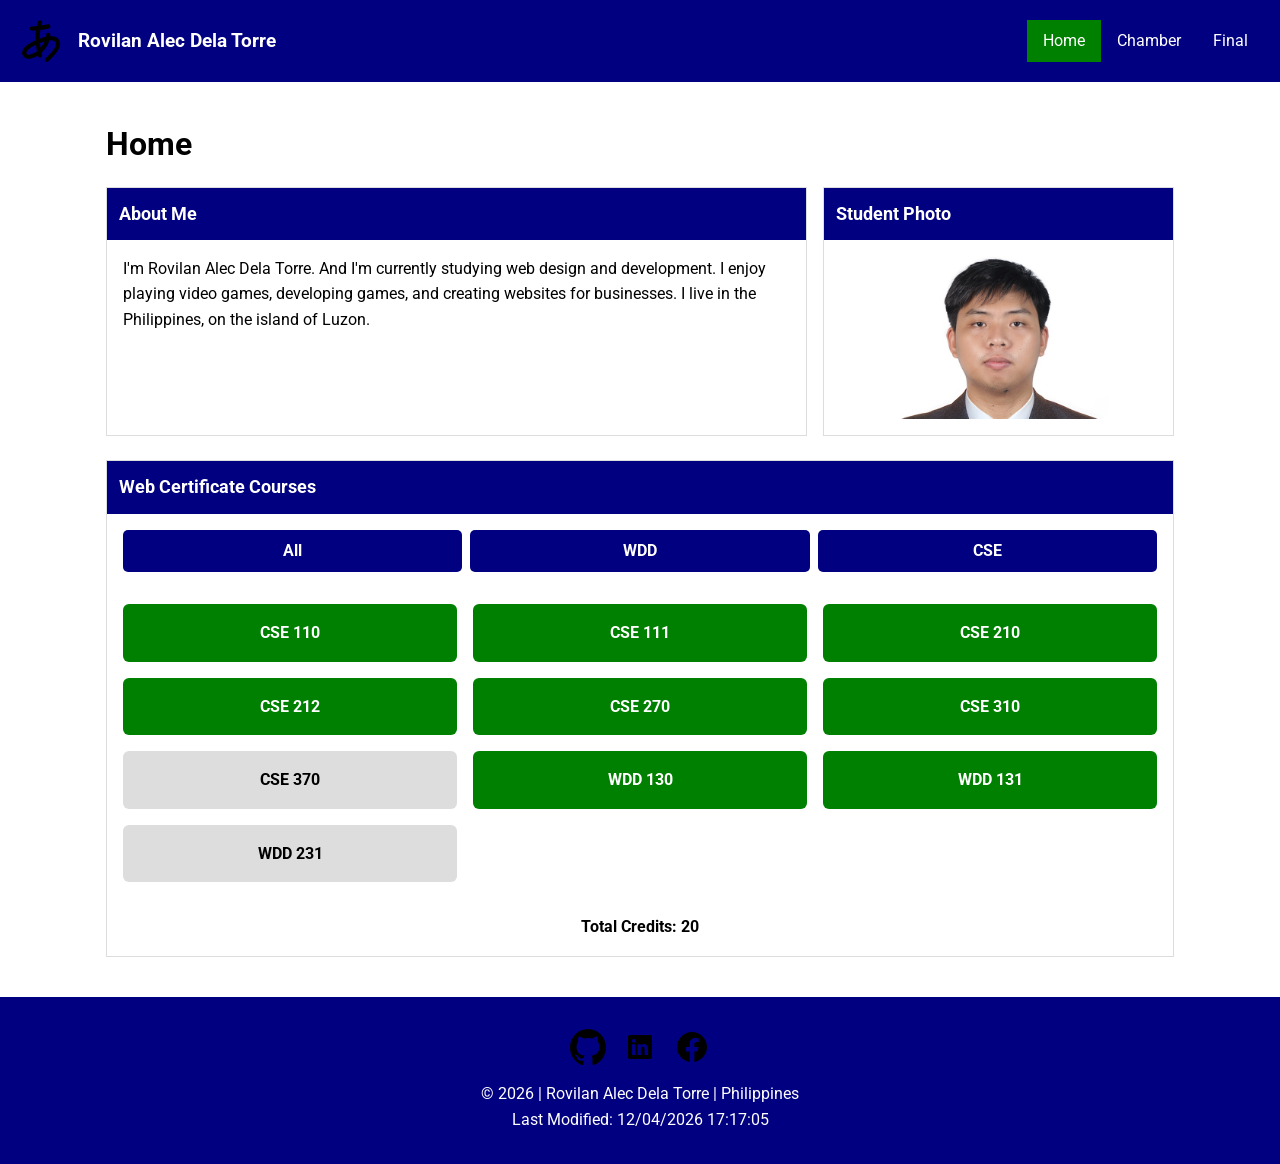
<file: index.html>
<!DOCTYPE html>
<html lang="en">
    
<head>
    <meta charset="UTF-8">
    <meta name="viewport" content="width=device-width, initial-scale=1.0">
    <title>WDD 231 | Course Home | Rovilan Alec Dela Torre</title>

    
    <meta name="description"
        content="Course homepage Created by Rovilan Alec Dela Torre">
    <meta name="author" content="Rovilan Alec Dela Torre">
    

    <meta property="og:title" content="Home Page of Rovilan Alec Dela Torre">
    <meta property="og:description" content="A website homepage with subjects and information by Rovilan Alec Dela Torre">
    <meta property="og:image" content="https://rovilan-pro.github.io/wdd231/images/profile.jpg">
    <meta property="og:url" content="https://rovilan-pro.github.io/wdd231/">

<link rel="icon" href="images/favicon.ico">

<link rel="preconnect" href="https://fonts.googleapis.com">
<link rel="preconnect" href="https://fonts.gstatic.com" crossorigin>

<link href="https://fonts.googleapis.com/css2?family=Roboto:wght@400;500;700&display=swap" rel="stylesheet">

<link rel="stylesheet" href="styles/normalize.css">
<link rel="stylesheet" href="styles/small.css">
<link rel="stylesheet" href="styles/larger.css">

<script src="scripts/coursepage.js" defer></script>
<script src="scripts/course.js" defer></script>

</head>

<body>
    <header>
    
    <div class="logo">

        <img src="images/japana.svg" alt="Site Logo" width="50" height="50">
        <span>Rovilan Alec Dela Torre</span>

    </div>

    <button id="menu" aria-label="Open navigation">&#9776;</button>

    <nav>
    <ul class="navigation">

        <li><a href="#" class="active">Home</a></li>
        <li><a href="../chamber/">Chamber</a></li>
        <li><a href="#">Final</a></li>

    </ul>
    </nav>
    </header>

    <main>

        <h1>Home</h1>

        <div class="top">
            <section>
                <h2>About Me</h2>

                <p>
                    I'm Rovilan Alec Dela Torre. And I'm currently studying web design and development.
                    I enjoy playing video games, developing games, and creating websites for businesses.
                    I live in the Philippines, on the island of Luzon. 
                </p>
            </section>

            <section>
                <h2>Student Photo</h2>

                <img src="images/profile.jpg" alt="Portrait of Rovilan Alec Dela Torre">
            </section>

        </div>

        <section class="certificate">
            <h2>Web Certificate Courses</h2>

            <div class="buttons">

                <button id="all">All</button>
                <button id="wdd">WDD</button>
                <button id="cse">CSE</button>
            </div>

            <div id="courses"></div>

            <p id="credits"></p>

        </section>
    </main>

    <footer>
        <div class="social">

        <a href="https://github.com/rovilan-pro">
            <img src="images/github.svg" alt="GitHub">
        </a>

        <a href="https://www.linkedin.com/in/rovilan-dela-torre-9547a5321/">
            <img src="images/linkedin.svg" alt="LinkedIn">
        </a>

        <a href="https://www.facebook.com/Kizren.0">
            <img src="images/facebook.svg" alt="Facebook">
        </a>

    </div>
 
    <p>
        &copy;
        <span id="currentyear"></span>
        | Rovilan Alec Dela Torre
        | Philippines
    </p>
  
    <p id="lastModified"></p>

    </footer>
</body>

</html>
</file>
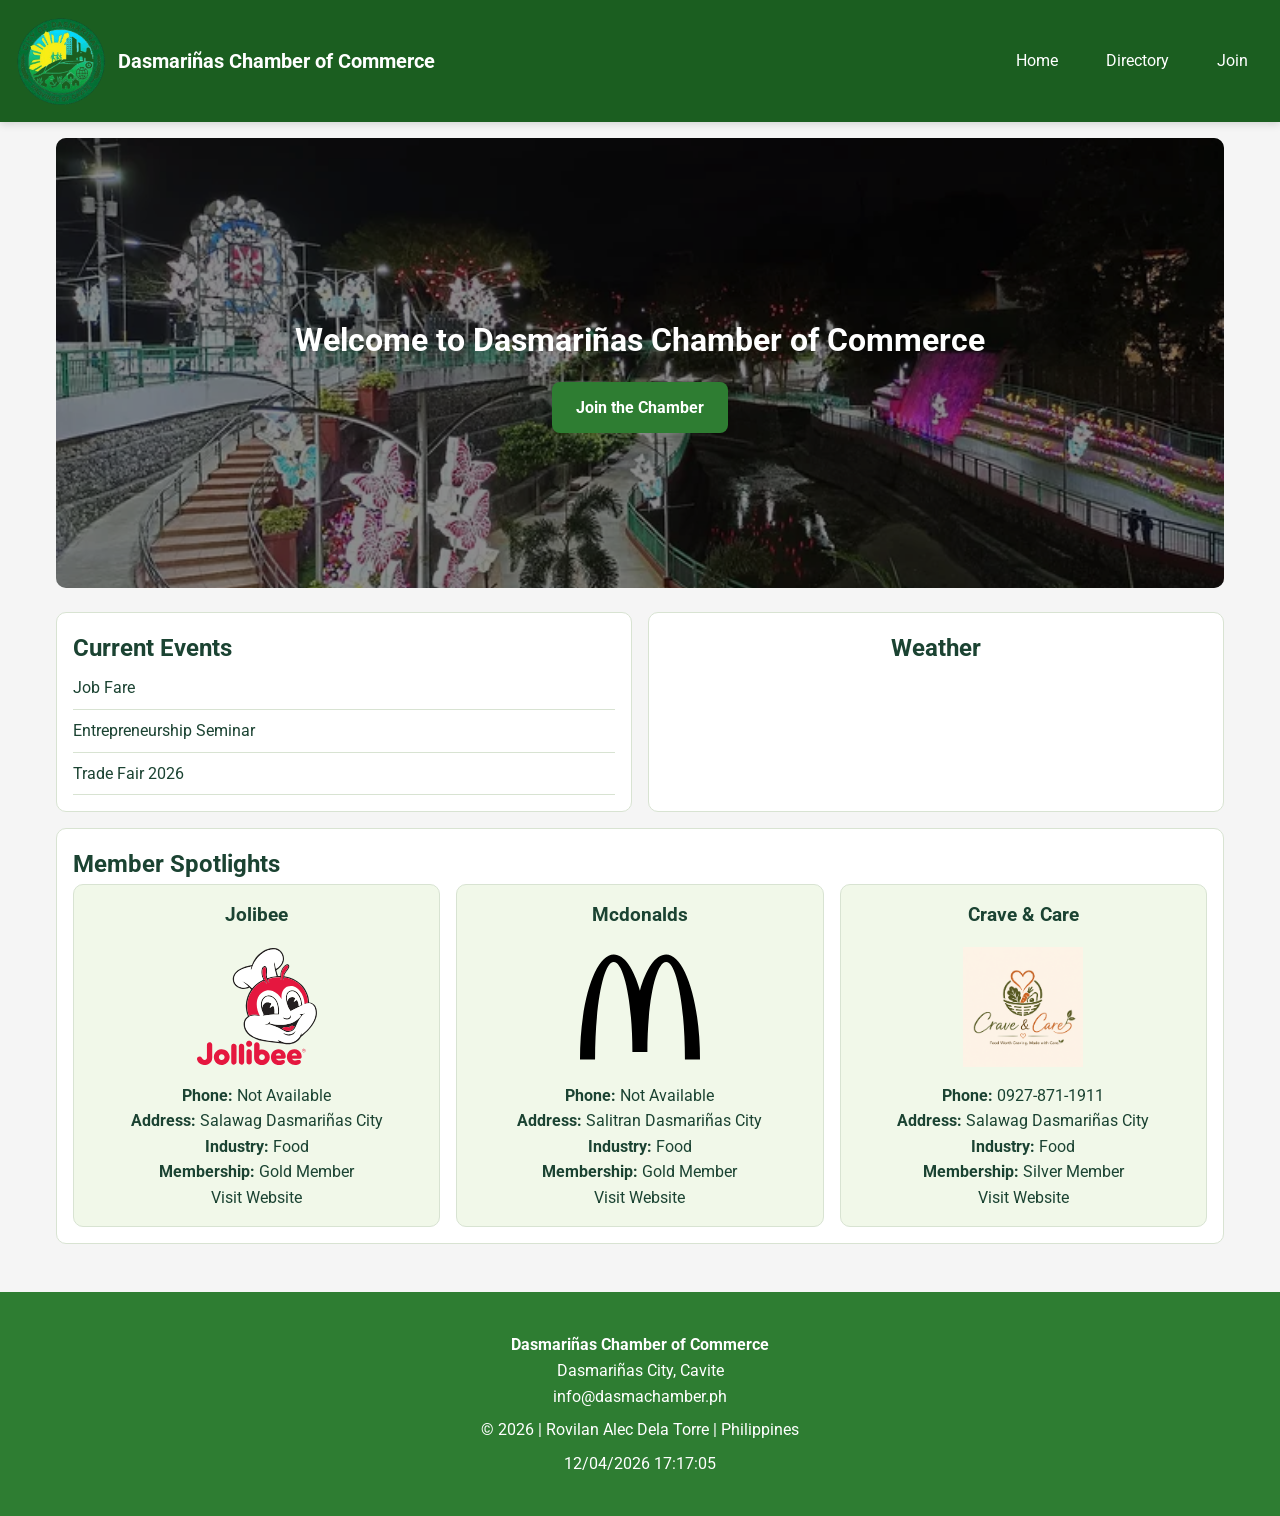
<file: chamber/index.html>
<!DOCTYPE html>
<html lang="en">
<head>
    <meta charset="UTF-8">
    <meta name="viewport" content="width=device-width, initial-scale=1.0">
    <title>Dasmariñas Chamber of Commerce | Home</title>

    <meta name="description" content="Home of business members of the Dasmariñas Chamber of Commerce by Rovilan Alec Dela Torre">

    <meta name="author" content="Rovilan Alec Dela Torre">

    <link rel="icon" href="images/letterd.png">


    <meta property="og:title" content="Dasmariñas Chamber Home">
    <meta property="og:description" content="Business Home of the Dasmariñas Chamber of Commerce">
    <meta property="og:image" content="https://rovilan-pro.github.io/wdd231/chamber/images/dasmalogo.png">
    <meta property="og:url" content="https://rovilan-pro.github.io/wdd231/chamber/index.html">

    <link rel="preconnect" href="https://fonts.googleapis.com">
    <link rel="preconnect" href="https://fonts.gstatic.com" crossorigin>

    <link href="https://fonts.googleapis.com/css2?family=Roboto:wght@400;500;700&display=swap" rel="stylesheet">

    <link rel="stylesheet" href="../styles/normalize.css">
    <link rel="stylesheet" href="styles/h-small.css">
    <link rel="stylesheet" href="styles/h-larger.css">

    <script src="scripts/date.js" defer></script>
    <script src="scripts/spotlight.js" defer></script>
    <script src="scripts/weather.js" defer></script>
</head>

<body>

<header>
        <div class="logo">
        <img src="images/dasmalogo.png" alt="Commerce Logo">

        <h2>Dasmariñas Chamber of Commerce</h2>
    </div>

        <button id="menu" aria-label="Open navigation menu">&#9776;</button>

        <nav class="navigation">
            <ul>
                <li><a href="index.html" class="active">Home</a></li>
                <li><a href="directory.html">Directory</a></li>
                <li><a href="join.html">Join</a></li>
            </ul>
        </nav>
</header>

<main>

    <section class="hero">

    <img src="images/hero.webp" alt="Dasmariñas City View">

    <div class="hero-text">

    <h1>Welcome to Dasmariñas Chamber of Commerce</h1>

    <a href="join.html" class="cta">Join the Chamber</a>

    </div>

    </section>


    <section class="home-grid">

    <section class="events">

    <h2>Current Events</h2>

    <ul>
    <li>Job Fare</li>
    <li>Entrepreneurship Seminar</li>
    <li>Trade Fair 2026</li>
    </ul>

    </section>


    <section class="weather">

    <h2>Weather</h2>

    <img id="weather-icon"
    src="images/weatherph.jpg"
     alt="Current weather icon"
     hidden>

    <p id="temperature"></p>

    <p id="description"></p>

    <div id="forecast"></div>

    </section>


    <section class="spotlights">

    <h2>Member Spotlights</h2>

    <div id="spotlight-container"></div>

    </section>

    </section>

</main>

<footer>

        <p>
            <strong>Dasmariñas Chamber of Commerce</strong><br>
            Dasmariñas City, Cavite<br>
            info@dasmachamber.ph
        </p>

        <p>
            &copy;
            <span id="currentyear"></span>
            | Rovilan Alec Dela Torre
            | Philippines
        </p>
  
        <p>
            <span id="lastModified"></span>
        </p>

</footer>
</body>
</html>
</file>
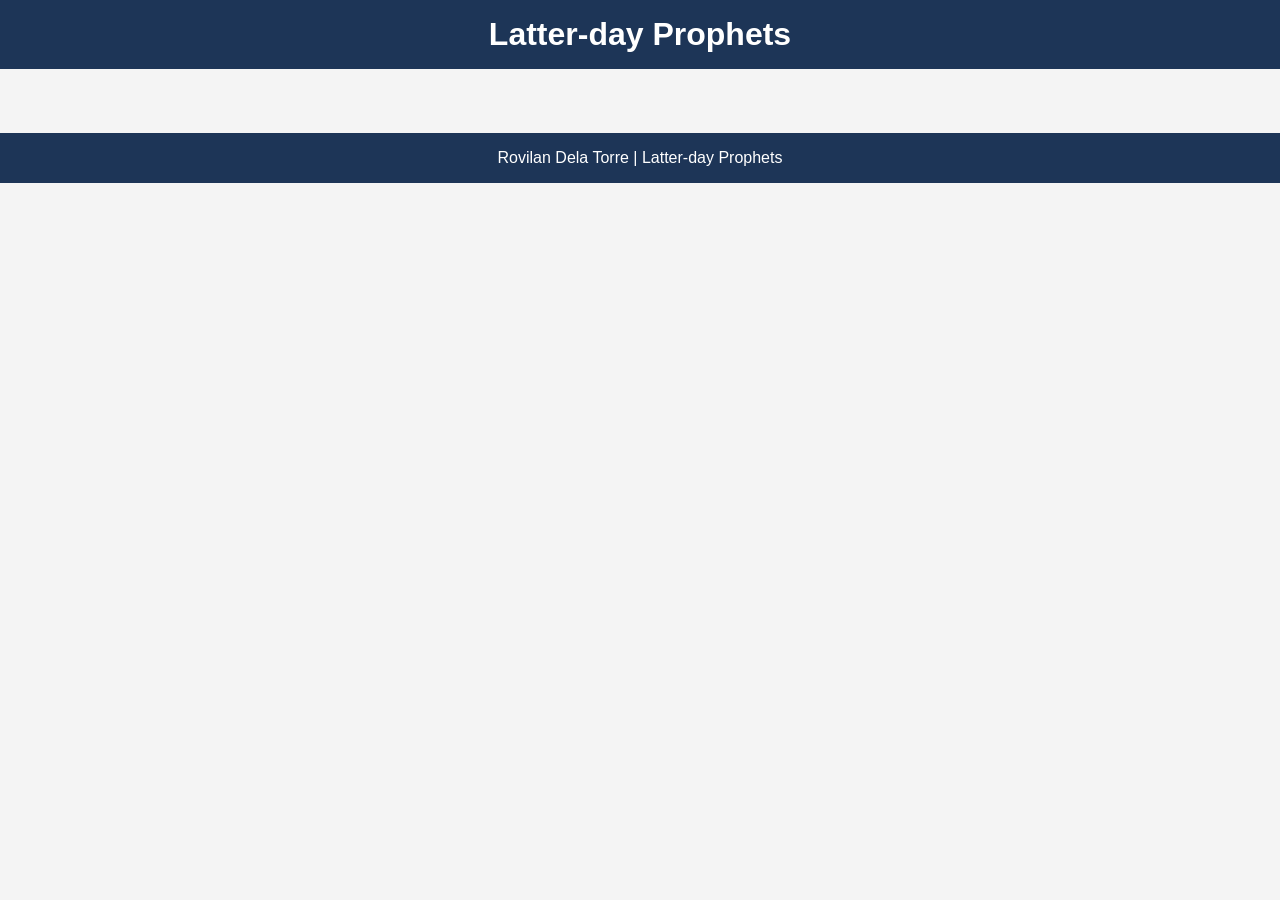
<file: prophets.html>
<!DOCTYPE html>
<html lang="en">
<head>
    <meta charset="UTF-8">
    <meta name="viewport" content="width=device-width, initial-scale=1.0">
    <meta name="description" content="Latter-day Prophets">
    <meta name="author" content="Your Name">
    <title>Latter-day Prophets</title>

    <link rel="stylesheet" href="styles/prophets.css">
    <script src="scripts/prophets.js" defer></script>
</head>
<body>

<header>
    <h1>Latter-day Prophets</h1>
</header>

<main>
    <div id="cards"></div>
</main>

<footer>
    Rovilan Dela Torre | Latter-day Prophets
</footer>

</body>
</html>
</file>
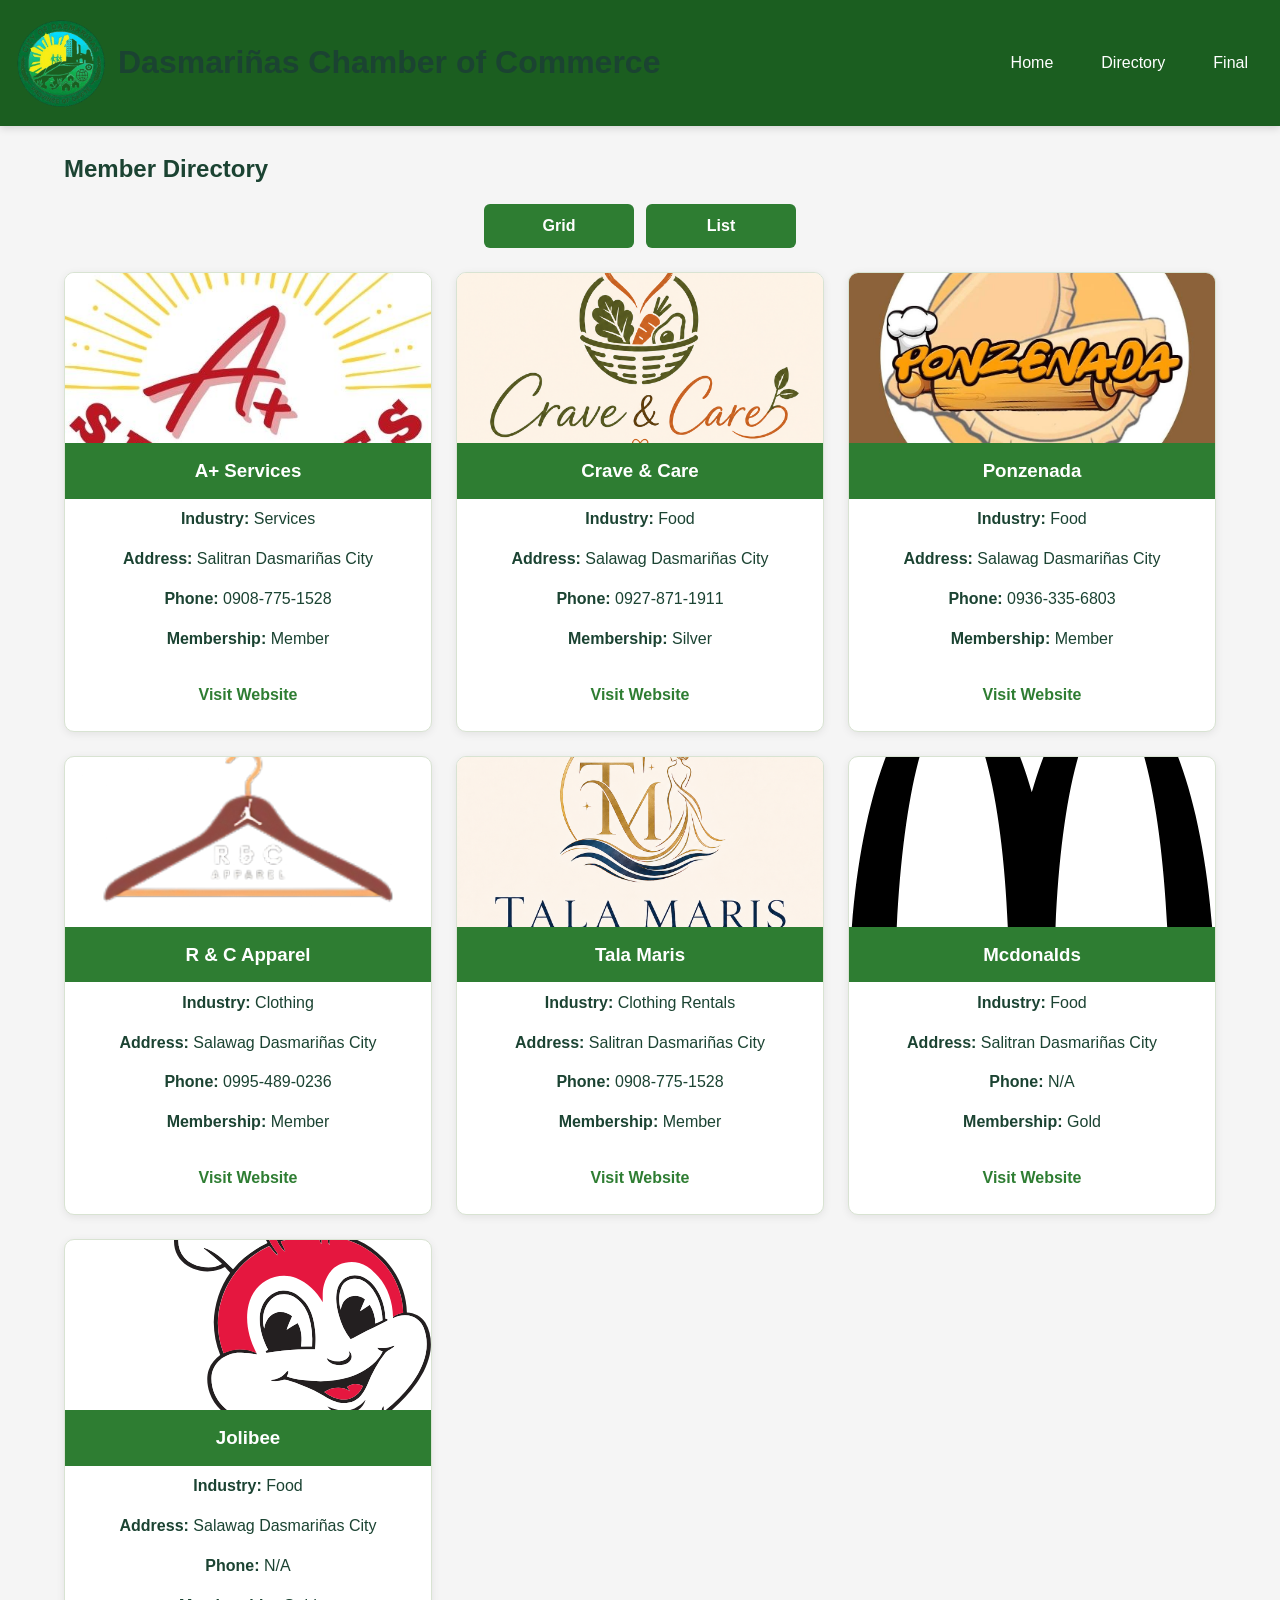
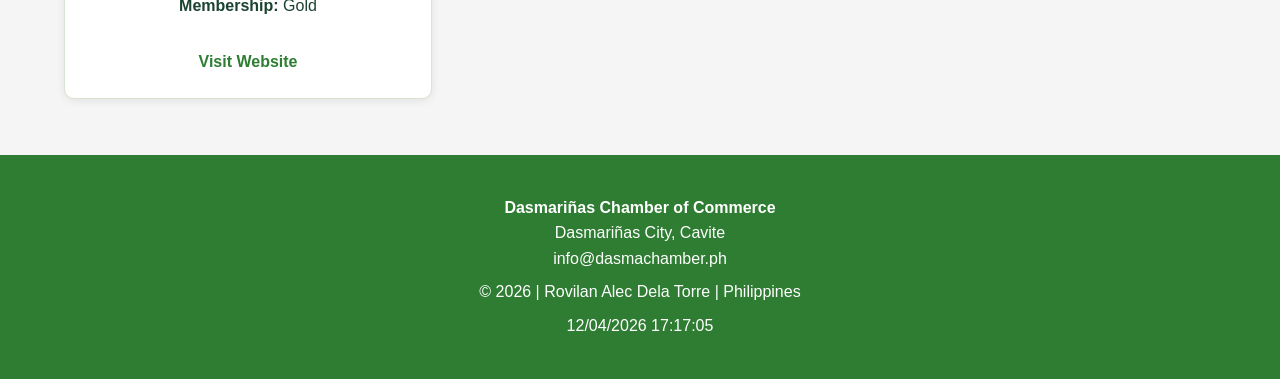
<file: chamber/chamber.html>
<!DOCTYPE html>
<html lang="en">
<head>
    <meta charset="UTF-8">
    <meta name="viewport" content="width=device-width, initial-scale=1.0">
    <title>Dasmariñas Chamber of Commerce | Directory</title>

    <meta name="description" content="Directory of business members of the Dasmariñas Chamber of Commerce by Rovilan Alec Dela Torre">

    <meta name="author" content="Rovilan Alec Dela Torre">

    <link rel="icon" href="images/letterd.png">


    <meta property="og:title" content="Dasmariñas Chamber Directory">
    <meta property="og:description" content="Business directory of the Dasmariñas Chamber of Commerce">
    <meta property="og:image" content="https://rovilan-pro.github.io/wdd231/chamber/images/dasmalogo.png">
    <meta property="og:url" content="https://rovilan-pro.github.io/wdd231/chamber/directory.html">

    <link rel="stylesheet" href="../styles/normalize.css">
    <link rel="stylesheet" href="styles/d-small.css">
    <link rel="stylesheet" href="styles/d-larger.css">

    <script src="scripts/date.js" defer></script>
    <script src="scripts/directory.js" defer></script>
</head>
<body>

    <header>
        <div class="logo">
        <img src="images/dasmalogo.png" alt="Commerce Logo">

        <h1>Dasmariñas Chamber of Commerce</h1>
    </div>

        <button id="menu" aria-label="Open navigation menu">&#9776;</button>

        <nav class="navigation">
            <ul>
                <li><a href="../index.html">Home</a></li>
                <li><a href="directory.html" class="active">Directory</a></li>
                <li><a href="#">Final</a></li>
            </ul>
        </nav>
    </header>

    <main>

        <h2>Member Directory</h2>

        <div class="view-buttons">
            <button id="grid">Grid</button>
            <button id="list">List</button>
        </div>

        <section id="members" class="grid"></section>

    </main>

    <footer>

        <p>
            <strong>Dasmariñas Chamber of Commerce</strong><br>
            Dasmariñas City, Cavite<br>
            info@dasmachamber.ph
        </p>

        <p>
            &copy;
            <span id="currentyear"></span>
            | Rovilan Alec Dela Torre
            | Philippines
        </p>
  
        <p>
            <span id="lastModified"></span>
        </p>

</footer>

</body>

</html>
</file>
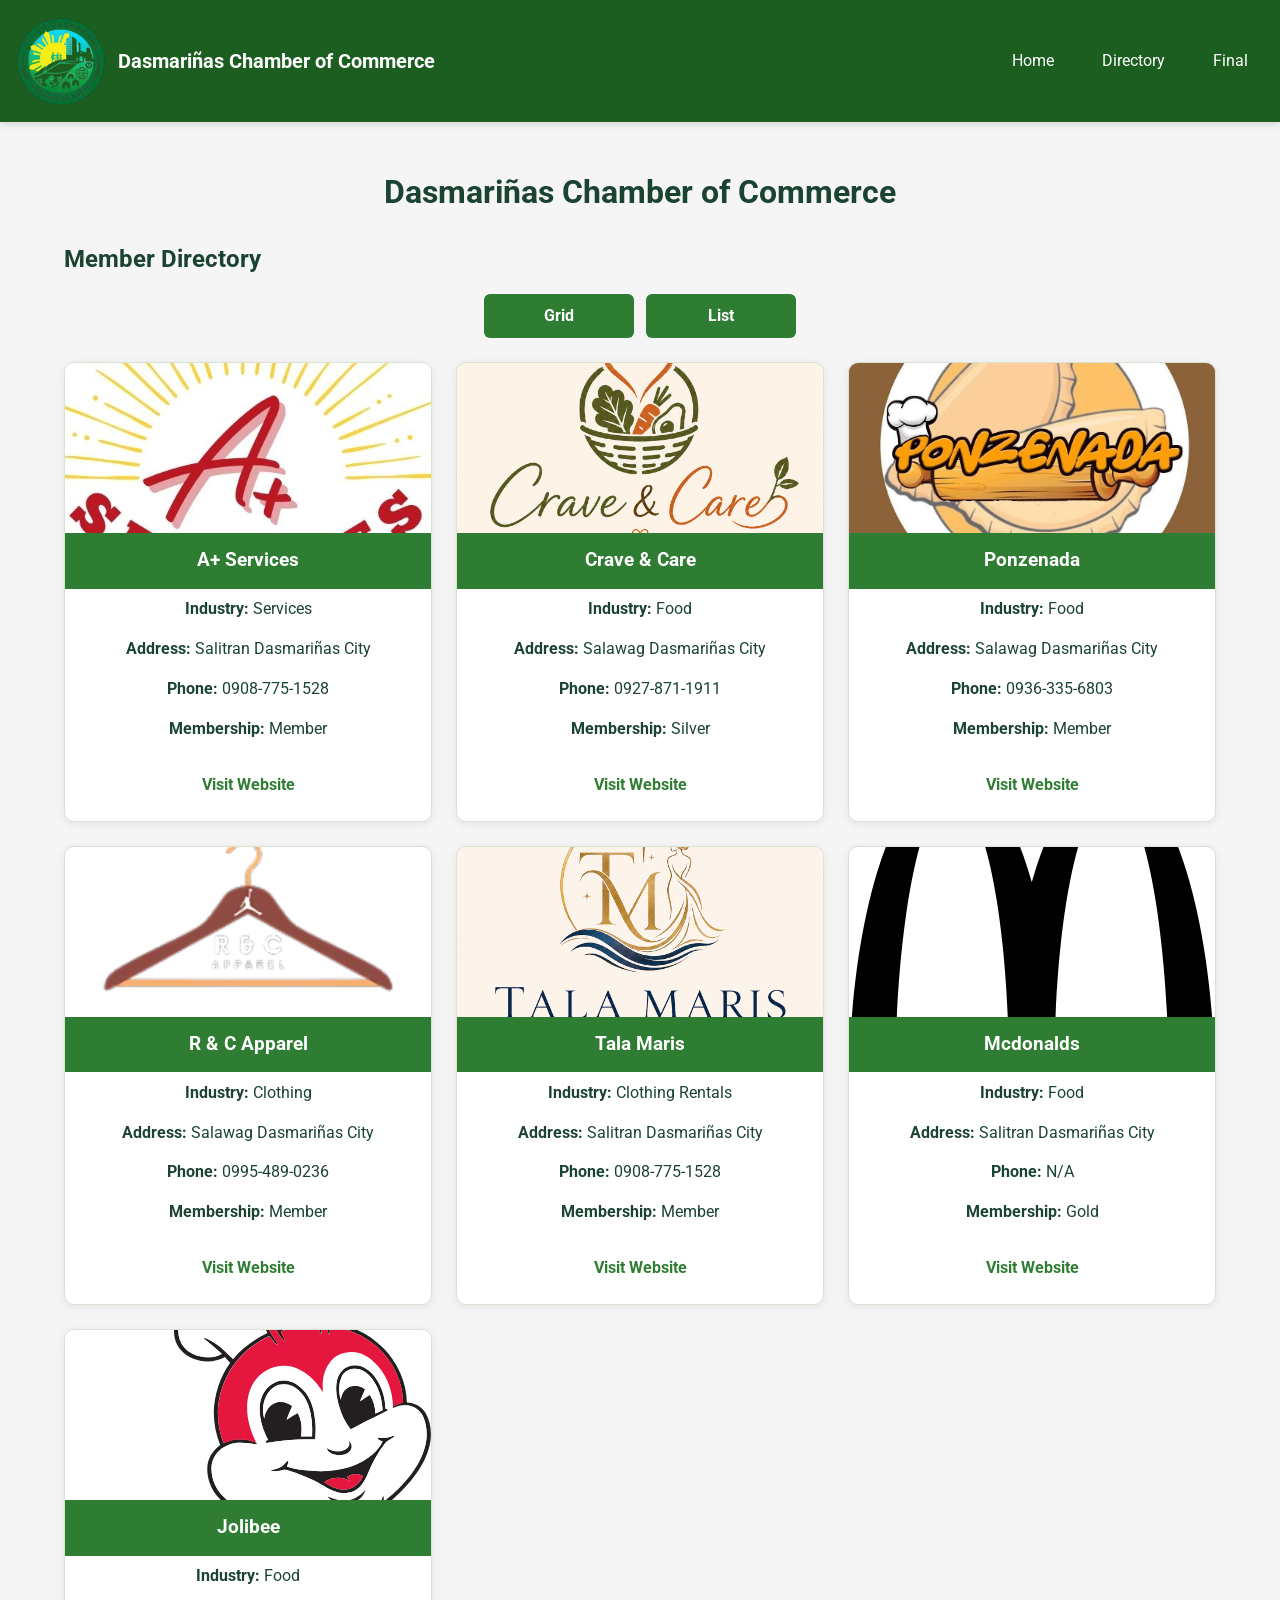
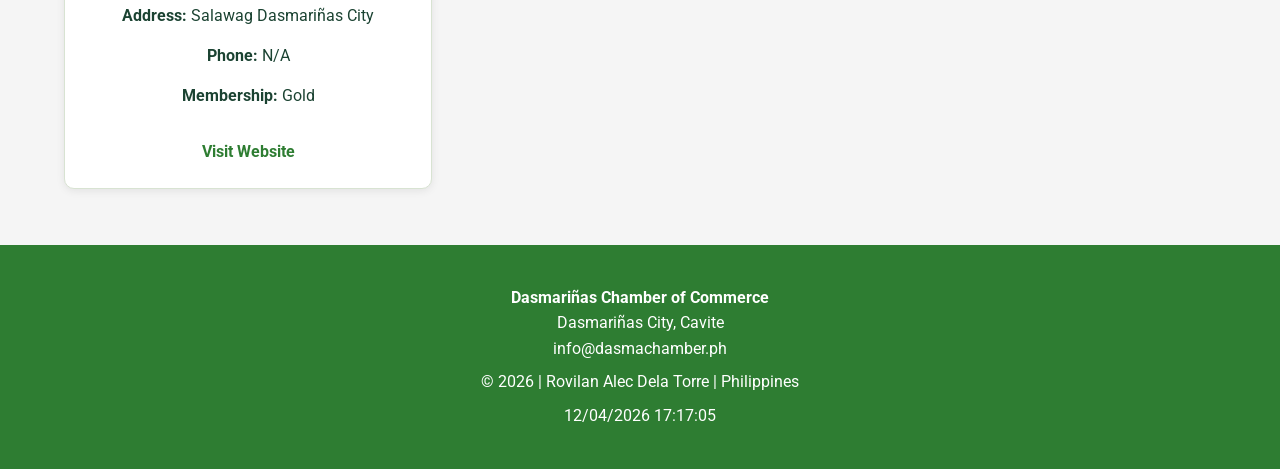
<file: chamber/directory.html>
<!DOCTYPE html>
<html lang="en">
<head>
    <meta charset="UTF-8">
    <meta name="viewport" content="width=device-width, initial-scale=1.0">
    <title>Dasmariñas Chamber of Commerce | Directory</title>

    <meta name="description" content="Directory of business members of the Dasmariñas Chamber of Commerce by Rovilan Alec Dela Torre">

    <meta name="author" content="Rovilan Alec Dela Torre">

    <link rel="icon" href="images/letterd.png">


    <meta property="og:title" content="Dasmariñas Chamber Directory">
    <meta property="og:description" content="Business directory of the Dasmariñas Chamber of Commerce">
    <meta property="og:image" content="https://rovilan-pro.github.io/wdd231/chamber/images/dasmalogo.png">
    <meta property="og:url" content="https://rovilan-pro.github.io/wdd231/chamber/directory.html">

    <link rel="preconnect" href="https://fonts.googleapis.com">
    <link rel="preconnect" href="https://fonts.gstatic.com" crossorigin>

    <link href="https://fonts.googleapis.com/css2?family=Roboto:wght@400;500;700&display=swap" rel="stylesheet">

    <link rel="stylesheet" href="../styles/normalize.css">
    <link rel="stylesheet" href="styles/d-small.css">
    <link rel="stylesheet" href="styles/d-larger.css">

    <script src="scripts/date.js" defer></script>
    <script src="scripts/directory.js" defer></script>
</head>
<body>

    <header>
        <div class="logo">
        <img src="images/dasmalogo.png" alt="Commerce Logo">

        <h2>Dasmariñas Chamber of Commerce</h2>
    </div>

        <button id="menu" aria-label="Open navigation menu">&#9776;</button>

        <nav class="navigation">
            <ul>
                <li><a href="index.html">Home</a></li>
                <li><a href="directory.html" class="active">Directory</a></li>
                <li><a href="#">Final</a></li>
            </ul>
        </nav>
    </header>

    <main>
        <h1>Dasmariñas Chamber of Commerce</h1>

        <h2>Member Directory</h2>

        <div class="view-buttons">
            <button id="grid">Grid</button>
            <button id="list">List</button>
        </div>

        <section id="members" class="grid"></section>

    </main>

    <footer>

        <p>
            <strong>Dasmariñas Chamber of Commerce</strong><br>
            Dasmariñas City, Cavite<br>
            info@dasmachamber.ph
        </p>

        <p>
            &copy;
            <span id="currentyear"></span>
            | Rovilan Alec Dela Torre
            | Philippines
        </p>
  
        <p>
            <span id="lastModified"></span>
        </p>

</footer>

</body>

</html>
</file>
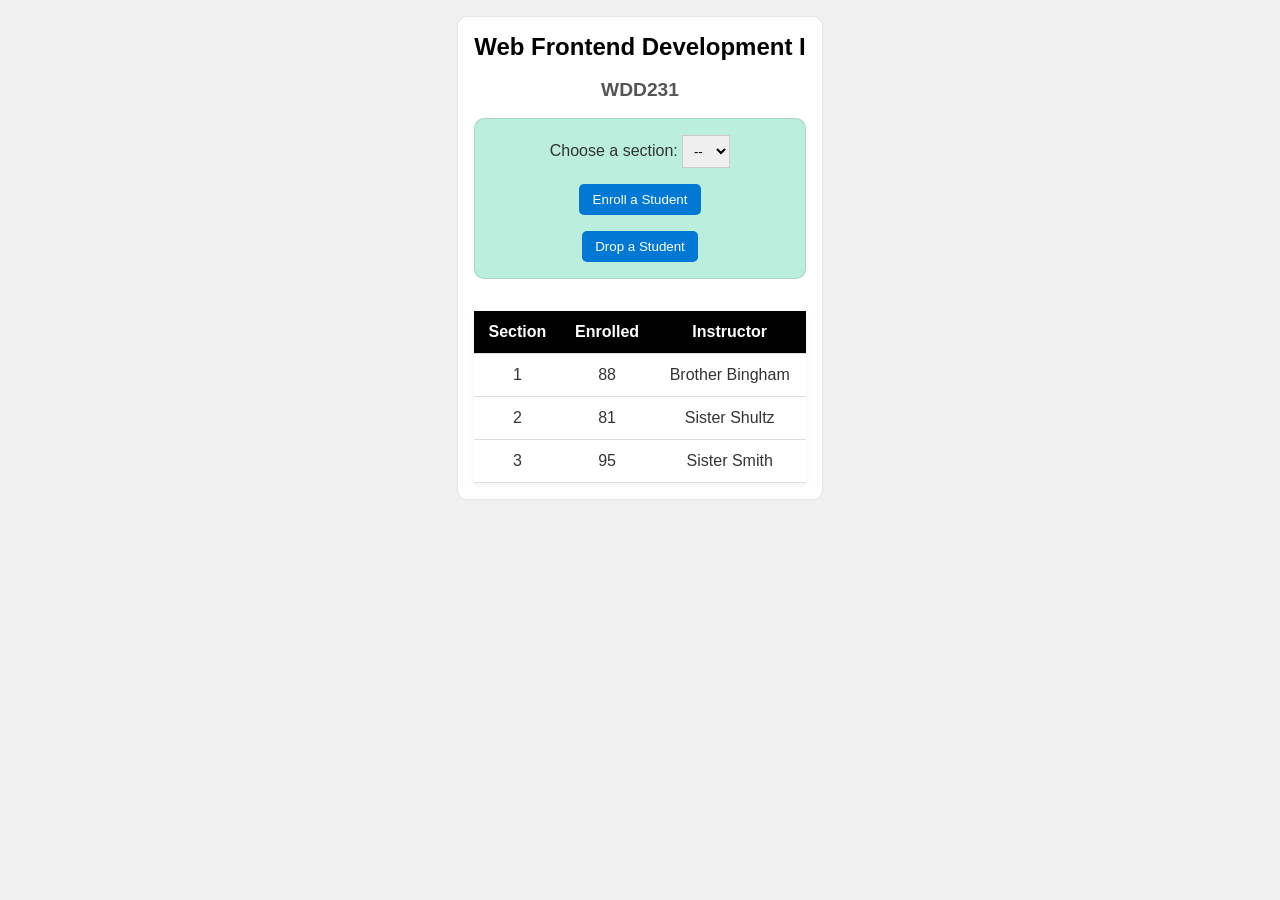
<file: week03/modules.html>
<!DOCTYPE html>
<html lang="en">
<head>
    <meta charset="UTF-8">
    <meta name="viewport" content="width=device-width, initial-scale=1.0">
    <title>Modules Example: Course and Sections</title>

    <link rel="stylesheet" href="styles/modules.css">

    <script type="module" src="scripts/modules.mjs"></script>
</head>

<body>

    <main>

        <h1 id="courseName"></h1>
        <h2 id="courseCode"></h2>

        <div id="enrollment">
            <label for="sectionNumber">Choose a section:</label>

            <select id="sectionNumber">
                <option value="0" selected disabled>--</option>
            </select>

            <button id="enrollStudent">Enroll a Student</button>
            <button id="dropStudent">Drop a Student</button>
        </div>

        <table>
            <thead>
                <tr>
                    <th>Section</th>
                    <th>Enrolled</th>
                    <th>Instructor</th>
                </tr>
            </thead>

            <tbody id="sections"></tbody>
        </table>

    </main>

    <script type="module" src="scripts/modules.mjs"></script>

</body>
</html>
</file>
<file: styles/small.css>
* {
    margin: 0;
    padding: 0;
    box-sizing: border-box;
}

:root{
    --primary: navy;
    --secondary: beige;
    --accent: green;
    --dark: black;
    --white: white;
}

body{
    font-family: "Roboto", sans-serif;
    color: var(--dark);
    background: white;
    line-height: 1.6;
}

img{
    max-width:100%;
    display:block;
}

a{
    text-decoration:none;
}

ul{
    list-style:none;
}

/*Header*/
header{
    display:flex;
    justify-content:space-between;
    align-items:center;

    padding:1rem;

    background:var(--primary);
    color:white;
}

.logo{
    display:flex;
    align-items:center;
    gap:.75rem;
}

.logo span{
    font-size:1.2rem;
    font-weight:700;
}

/*Hamburger*/
#menu{
    font-size:2rem;
    background:none;
    border:none;
    color:white;
    cursor:pointer;
}

/*Navigation*/
.navigation{
    display:none;

    position:absolute;

    top:75px;
    left:0;

    width:100%;

    background:var(--primary);
}

.navigation.open{
    display:block;
}

.navigation li{
    border-top:1px solid rgba(255,255,255,.2);
}

.navigation a{
    display:block;

    padding:1rem;

    color:white;
}

.navigation a:hover{
    background:rgba(255,255,255,.15);
}

.navigation .active{
    background: var(--accent);
}

/*Main*/
main{
    max-width:1100px;
    margin:auto;
    padding:1rem;
}

h1{
    margin-bottom:1rem;
}

section{
    margin-bottom:1.5rem;

    border:1px solid #ddd;
}

section h2{

    background:var(--primary);
    color:white;

    padding:.75rem;

    font-size:1.1rem;
}

section p{
    padding:1rem;
}

.top img{
    width:220px;
    margin:1rem auto;
    border-radius:10px;
}

/*Buttons*/
.buttons{

    display:flex;
    gap:.5rem;

    justify-content:center;

    padding:1rem;
}

.buttons button{

    flex:1;

    padding:.75rem;

    border:none;

    background:var(--primary);

    color:white;

    cursor:pointer;

    font-weight:bold;

    border-radius:5px;
}

.buttons button:hover{
    background:var(--accent);
}

/*Course*/
#courses{

    display:grid;

    gap:1rem;

    padding:1rem;
}

.course{

    text-align:center;

    padding:1rem;

    border-radius:6px;

    font-weight:bold;

    background:#ddd;
}

.completed{

    background:var(--accent);

    color:white;
}

/*Credits*/
#credits{

    text-align:center;

    padding:1rem;

    font-weight:bold;
}

/*Footer*/
footer{

    background:var(--primary);

    color:white;

    text-align:center;

    padding:2rem 1rem;
}

.social{

    display:flex;

    justify-content:center;

    gap:1rem;

    margin-bottom:1rem;
}

.social img{

    width:36px;
}
</file>
<file: styles/larger.css>
/* Big Screen*/
@media screen and (min-width: 768px) {

    /*Hamburger*/
    #menu{
        display:none;
    }

    /*Navigation*/
    nav{
        position:static;
    }

    .navigation{

        display:flex !important;

        position:static;

        width:auto;

        background:none;
    }

    .navigation li{
        border:none;
    }

    .navigation a{
        padding:.5rem 1rem;
    }

    .top{

        display:grid;

        grid-template-columns:2fr 1fr;

        gap:1rem;
    }

    /*Course*/
    #courses{

        grid-template-columns:repeat(3,1fr);
    }

}
</file>
<file: chamber/styles/h-small.css>
* {
    margin: 0;
    padding: 0;
    box-sizing: border-box;
}

:root {
    --primary: #2e7d32;
    --secondary: #f1f8e9;
    --accent: #1B5E20;
    --dark: #1b4332;
    --light: #ffffff;
    --gray: #f5f5f5;
    --border: #d8e3d2;
}

body {
    font-family: "Roboto", sans-serif;
    background: var(--gray);
    color: var(--dark);
    line-height: 1.6;
}

img {
    max-width: 100%;
    display: block;
}

a {
    text-decoration: none;
    color: inherit;
}

ul {
    list-style: none;
}

/* Header */

header {
    display: flex;
    justify-content: space-between;
    align-items: center;

    background: var(--accent);
    color: var(--dark);

    padding: 1rem;

    position: relative;
    box-shadow: 0 2px 8px rgba(0, 0, 0, .15);
}

.logo {
    display: flex;
    align-items: center;
    gap: .75rem;
}

.logo img {
    width: 90px;
    height: 90px;
    object-fit: contain;
    border-radius: 0;
    flex-shrink: 0;
}

header h2 {
    color: var(--light);
    font-size: 1.25rem;
    margin: 0;
}

/* Menu */

#menu {
    font-size: 2rem;
    border: none;
    background: transparent;
    color: var(--light);
    cursor: pointer;
}

/* Navigation */

.navigation {
    display: none;

    position: absolute;
    top: 100%;
    left: 0;

    width: 100%;

    background: var(--primary);

    z-index: 100;
}

.navigation.open {
    display: block;
}

.navigation li {
    border-top: 1px solid rgba(255,255,255,.2);
}

.navigation a {
    display: block;
    padding: 1rem;
    color: var(--light);
    transition: background .3s;
}

.navigation a:hover {
    background: rgba(255,255,255,.15);
}

.navigation .active {
    background: var(--accent);
}

/* Main */

main {
    max-width:1200px;
    margin:auto;
    padding:1rem;
}



h1,h2,h3 {
    color: var(--dark);
}

/* Hero */


.hero {
    position:relative;
    margin-bottom:1.5rem;
}


.hero img {
    width:100%;
    height:350px;
    object-fit:cover;
    border-radius:10px;
}


.hero-text {
    position:absolute;
    inset:0;
    display:flex;
    flex-direction:column;
    justify-content:center;
    align-items:center;
    text-align:center;
    background:rgba(0,0,0,.45);
    color:white;
    padding:1rem;
    border-radius:10px;
}


.hero-text h1,
.hero-text h2 {
    color:white;
    margin-bottom:1rem;
}


/* CTA */


.cta {
    background:var(--primary);
    color:white;
    padding:.8rem 1.5rem;
    border-radius:8px;
    font-weight:bold;
}


.cta:hover {
    background:var(--accent);
}



/* Grid */


.home-grid {
    display:grid;
    gap:1rem;
}


/* Events */


.events,
.weather,
.spotlights {
    background:white;
    border:1px solid var(--border);
    border-radius:10px;
    padding:1rem;
}


.events li {
    padding:.5rem 0;
    border-bottom:1px solid var(--border);
}



/* Weather */


.weather {
    text-align:center;
}


#weather-icon {
    width:80px;
    margin:0 auto;
}


#temperature {
    font-size:2rem;
    font-weight:bold;
    color:var(--primary);
}


#description {
    text-transform:capitalize;
}


#forecast {
    margin-top:1rem;
    display:grid;
    gap:.5rem;
}


#forecast p {
    background:var(--secondary);
    padding:.5rem;
    border-radius:5px;
}



/* Spotlight */


#spotlight-container {

    display:grid;

    gap:1rem;

}


.spotlight-card {
    border:1px solid var(--border);
    border-radius:10px;
    padding:1rem;
    text-align:center;
    background:var(--secondary);
}


.spotlight-card img {
    width:120px;
    height:120px;
    object-fit:contain;
    margin:1rem auto;
}


/* Footer */

footer {
    margin-top: 2rem;
    background: var(--primary);
    color: var(--light);
    text-align: center;
    padding: 2rem 1rem;
}

footer p {
    margin: .5rem 0;
}
</file>
<file: chamber/styles/h-larger.css>
@media (min-width: 768px) {

    #menu {
        display: none;
    }

    .navigation {
        display: block;
        position: static;
        width: auto;
        background: none;
    }

    .navigation ul {
        display: flex;
        gap: 1rem;
    }

    .navigation li {
        border: none;
    }

    .navigation a {
        padding: .5rem 1rem;
    }

    .hero img {
        height:450px;
    }

    .home-grid {
        grid-template-columns:1fr 1fr;
    }

    .spotlights {
        grid-column:1/3;
    }

    #spotlight-container {
        grid-template-columns:repeat(3,1fr);
    }

}
</file>
<file: styles/prophets.css>
* {
    margin: 0;
    padding: 0;
    box-sizing: border-box;
}

body {
    font-family: Arial, Helvetica, sans-serif;
    background: #f4f4f4;
    color: #222;
}

header,
footer {
    background: #1d3557;
    color: white;
    text-align: center;
    padding: 1rem;
}

header h1 {
    font-size: 2rem;
}

main {
    max-width: 1400px;
    margin: 0 auto;
    padding: 1rem;
}

#cards {
    display: grid;
    grid-template-columns: repeat(auto-fit, minmax(300px, 1fr));
    gap: 1rem;
}

section {
    background: white;
    border-radius: 10px;
    padding: 1rem;
    text-align: center;
    box-shadow: 0 2px 8px rgba(0,0,0,.2);
}

section h2 {
    color: #1d3557;
    margin-bottom: .5rem;
}

section p {
    margin: .3rem 0;
}

section img {
    margin-top: 1rem;
    width: 100%;
    max-width: 250px;
    height: auto;
    border-radius: 8px;
}

footer {
    margin-top: 2rem;
}
</file>
<file: chamber/styles/d-small.css>
* {
    margin: 0;
    padding: 0;
    box-sizing: border-box;
}

:root {
    --primary: #2e7d32;
    --secondary: #f1f8e9;
    --accent: #1B5E20;
    --dark: #1b4332;
    --light: #ffffff;
    --gray: #f5f5f5;
    --border: #d8e3d2;
}

body {
    font-family: "Roboto", sans-serif;
    background: var(--gray);
    color: var(--dark);
    line-height: 1.6;
}

img {
    max-width: 100%;
    display: block;
}

a {
    text-decoration: none;
    color: inherit;
}

ul {
    list-style: none;
}

/* Header */

header {
    display: flex;
    justify-content: space-between;
    align-items: center;

    background: var(--accent);
    color: var(--dark);

    padding: 1rem;

    position: relative;
    box-shadow: 0 2px 8px rgba(0, 0, 0, .15);
}

.logo {
    display: flex;
    align-items: center;
    gap: .75rem;
}

.logo img {
    width: 90px;
    height: 90px;
    object-fit: contain;
    border-radius: 0;
    flex-shrink: 0;
}

header h2 {
    color: var(--light);
    font-size: 1.25rem;
    margin: 0;
}

/* Menu */

#menu {
    font-size: 2rem;
    border: none;
    background: transparent;
    color: var(--light);
    cursor: pointer;
}

/* Navigation */

.navigation {
    display: none;

    position: absolute;
    top: 100%;
    left: 0;

    width: 100%;

    background: var(--primary);

    z-index: 100;
}

.navigation.open {
    display: block;
}

.navigation li {
    border-top: 1px solid rgba(255,255,255,.2);
}

.navigation a {
    display: block;
    padding: 1rem;
    color: var(--light);
    transition: background .3s;
}

.navigation a:hover {
    background: rgba(255,255,255,.15);
}

.navigation .active {
    background: var(--accent);
}

/* Main */

main {
    max-width: 1200px;
    margin: auto;
    padding: 1.5rem;
}

main h2 {
    margin-bottom: 1rem;
    color: var(--dark);
}

main h1 {
    text-align: center;
}

/* View Buttons */

.view-buttons {
    display: flex;
    justify-content: center;
    gap: .75rem;
    margin-bottom: 1.5rem;
}

.view-buttons button {
    flex: 1;
    max-width: 150px;

    padding: .8rem;

    border: none;
    border-radius: 6px;

    background: var(--primary);
    color: var(--light);

    font-weight: bold;
    cursor: pointer;

    transition: background .3s;
}

.view-buttons button:hover {
    background: var(--accent);
}

/* Directory Grid */

#members.grid {
    display: grid;
    grid-template-columns: 1fr;
    gap: 1.5rem;
}

.member-card {
    background: var(--light);

    border: 1px solid var(--border);
    border-radius: 10px;

    overflow: hidden;
    text-align: center;

    box-shadow: 0 2px 8px rgba(0,0,0,.08);

    transition: transform .3s, box-shadow .3s;
}

.member-card:hover {
    transform: translateY(-5px);
    box-shadow: 0 10px 18px rgba(0,0,0,.15);
}

.member-card img {
    width: 100%;
    height: 170px;
    object-fit: cover;
}

.member-card h3 {
    background: var(--primary);
    color: var(--light);

    padding: .8rem;
}

.member-card p {
    padding: .45rem 1rem;
}

.member-card a {
    display: inline-block;

    margin: 1rem;

    color: var(--primary);
    font-weight: bold;
}

.member-card a:hover {
    color: var(--accent);
}

/* List View */

#members.list {
    display: flex;
    flex-direction: column;
    gap: 1rem;
}

#members.list .member-card {
    display: flex;
    flex-direction: column;
    text-align: center;
}

#members.list img {
    width: 100%;
    height: 170px;
    object-fit: cover;
}

#members.list h3 {
    background: none;
    color: var(--primary);
}

/* Footer */

footer {
    margin-top: 2rem;

    background: var(--primary);
    color: var(--light);

    text-align: center;

    padding: 2rem 1rem;
}

footer p {
    margin: .5rem 0;
}
</file>
<file: chamber/styles/d-larger.css>
/* Big Screen */
@media (min-width: 768px) {

    #menu {
        display: none;
    }

    .navigation {
        display: block;
        position: static;
        width: auto;
        background: none;
    }

    .navigation ul {
        display: flex;
        gap: 1rem;
    }

    .navigation li {
        border: none;
    }

    .navigation a {
        padding: .5rem 1rem;
    }

    #members.grid {
        grid-template-columns: repeat(auto-fit, minmax(280px, 1fr));
    }

    #members.list .member-card {
        display: grid;
        grid-template-columns: 180px 1fr;
        text-align: left;
        align-items: center;
    }

    #members.list img {
        height: 100%;
    }
}
</file>
<file: week03/styles/modules.css>
* {
  margin: 0;
  padding: 0;
  box-sizing: border-box;
}

body {
  font-family: Arial, sans-serif;
  background-color: #f0f0f0;
}

main {
  padding: 1rem;
  background-color: #fff;
  color: #333;
  width: fit-content;
  margin: 1rem auto;
  border: 1px solid rgb(0 0 0 / 10%);
  border-radius: 10px;
}

h1 {
  font-size: 1.5rem;
  color: #000;
}

h2 {
  font-size: 1.2rem;
  color: #555;
}

h1,
h2 {
  text-align: center;
  margin-bottom: 1.1rem;
}

form p {
  margin: 0.5rem;
  font-weight: bold;
}

#enrollment {
  padding: 1rem 1rem 0 1rem;
  border: 1px solid rgb(0 0 0 / 10%);
  border-radius: 10px;
  background-color: #bed;
  text-align: center;
}

select {
  padding: 0.5em;
  border: 1px solid #ccc;
  width: 3rem;
}

button {
  display: block;
  margin: 1rem auto;
  padding: 0.6em 1em;
  border: none;
  border-radius: 5px;
  background-color: #0078d4;
  color: white;
  cursor: pointer;
}

button:hover {
  background-color: #005fa3;
}

table {
  margin-top: 2rem;
  width: 100%;
  border-collapse: collapse;
  background-color: white;
  box-shadow: 0 2px 6px rgb(0 0 0 / 5%);
}

th,
td {
  padding: 0.75rem;
  text-align: center;
  border-bottom: 1px solid #ddd;
}

th {
  background-color: #000;
  color: white;
  font-weight: bold;
}

tr:hover {
  background-color: #bbb;
}
</file>
